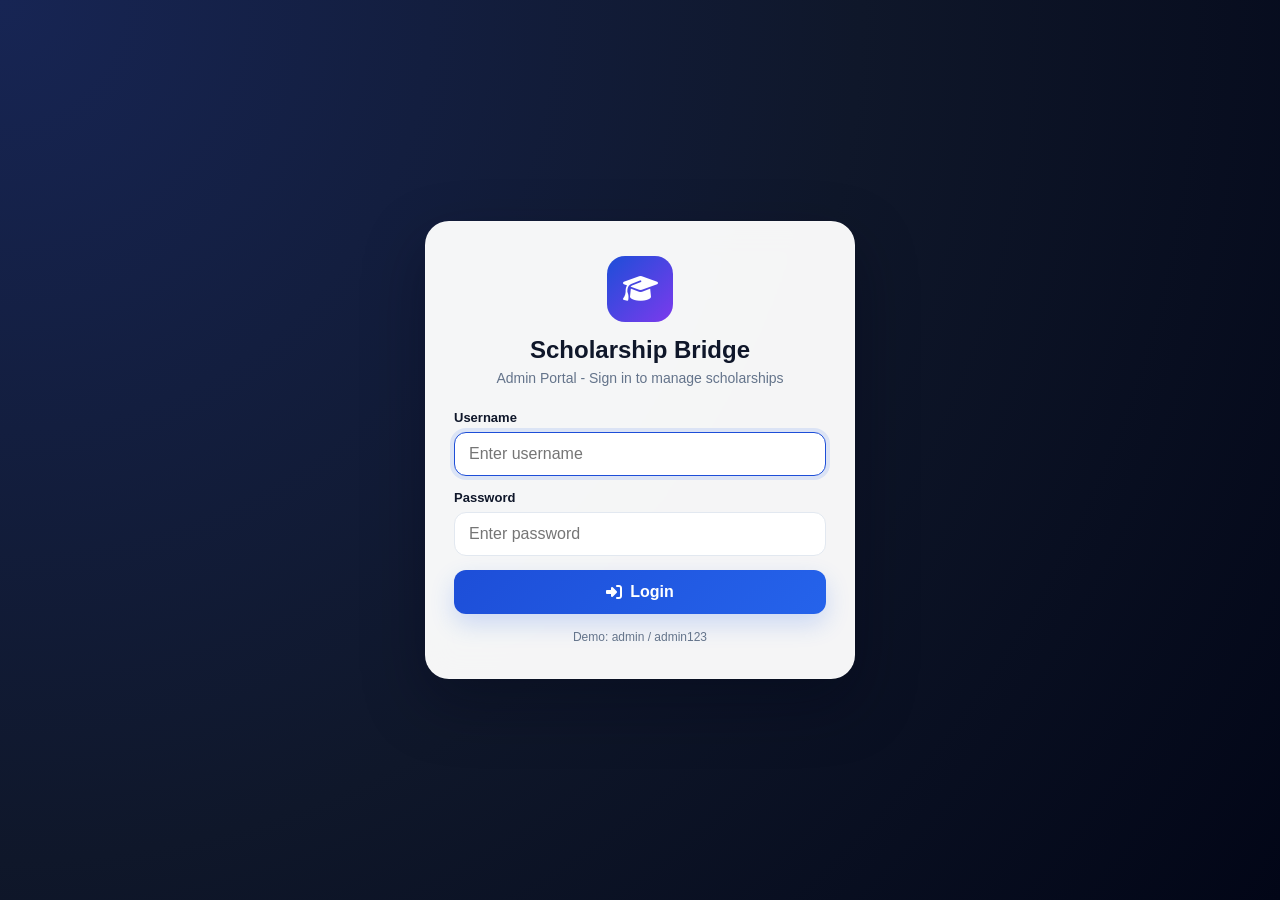
<file: docs/index.html>
<!doctype html>
<html lang="en">
<head>
  <meta charset="utf-8">
  <meta name="viewport" content="width=device-width,initial-scale=1">
  <title>Scholarship Bridge - Admin</title>
  <link rel="stylesheet" href="assets/admin.css">
  <link rel="stylesheet" href="https://cdnjs.cloudflare.com/ajax/libs/font-awesome/6.5.2/css/all.min.css">
</head>
<body>
  <div id="loginView" class="login-body">
    <div class="login-card">
      <div class="login-brand">
        <div class="icon"><i class="fas fa-graduation-cap"></i></div>
        <h1>Scholarship Bridge</h1>
        <p>Admin Portal - Sign in to manage scholarships</p>
      </div>
      <div id="loginError" class="flash error" hidden>Invalid username or password.</div>
      <form id="loginForm">
        <div class="form-group">
          <label for="username">Username</label>
          <input id="username" type="text" placeholder="Enter username" required autofocus>
        </div>
        <div class="form-group">
          <label for="password">Password</label>
          <input id="password" type="password" placeholder="Enter password" required>
        </div>
        <button type="submit" class="btn-primary"><i class="fas fa-right-to-bracket"></i> Login</button>
      </form>
      <p style="text-align:center;margin-top:16px;font-size:12px;color:#64748b;">Demo: admin / admin123</p>
    </div>
  </div>

  <div id="adminView" class="app-shell" hidden>
    <aside class="sidebar">
      <div class="sidebar-brand">
        <div class="brand-icon"><i class="fas fa-graduation-cap"></i></div>
        <div class="meta"><h3>Scholarship Bridge</h3><p>Admin Console</p></div>
      </div>
      <nav class="sidebar-nav">
        <button class="sidebar-link active" data-section="dashboard"><i class="fas fa-chart-pie"></i><span>Dashboard</span></button>
        <button class="sidebar-link" data-section="scholarships"><i class="fas fa-graduation-cap"></i><span>Scholarships</span></button>
        <button class="sidebar-link" data-section="students"><i class="fas fa-users"></i><span>Students</span></button>
        <button class="sidebar-link" data-section="applications"><i class="fas fa-file-alt"></i><span>Applications</span></button>
        <button class="sidebar-link" data-section="notifications"><i class="fas fa-bell"></i><span>Notifications</span></button>
      </nav>
      <div class="sidebar-footer">
        <div class="sidebar-user"><div class="avatar">AD</div><div><strong>Admin</strong><span>Operations Lead</span></div></div>
        <button id="logoutButton" class="sidebar-link"><i class="fas fa-right-from-bracket"></i><span>Logout</span></button>
      </div>
    </aside>

    <main class="main-panel">
      <div class="admin-shell">
        <header class="admin-header">
          <div><div class="eyebrow">Operations overview</div><h1 id="pageTitle">Dashboard</h1></div>
          <div class="header-actions"><button class="header-btn" title="Notifications"><i class="fas fa-bell"></i></button></div>
        </header>
        <div class="admin-content">
          <section id="dashboardSection" class="section-view">
            <section class="hero-card">
              <div><div class="eyebrow">Welcome back</div><h2>Admin</h2><p>Track scholarship performance, applications, and student engagement from one workspace.</p></div>
              <div class="hero-metric"><strong>5</strong><span>Programs live</span></div>
            </section>
            <div class="stats-grid">
              <div class="stat-card"><div class="label">Total Scholarships</div><div class="value">5</div><div class="trend up"><i class="fas fa-arrow-up"></i> 12% this month</div></div>
              <div class="stat-card"><div class="label">Active Scholarships</div><div class="value">3</div><div class="trend up"><i class="fas fa-arrow-up"></i> 8% growth</div></div>
              <div class="stat-card"><div class="label">Closing Soon</div><div class="value">1</div><div class="trend down"><i class="fas fa-arrow-down"></i> 3% slower</div></div>
              <div class="stat-card"><div class="label">Registered Students</div><div class="value">5</div><div class="trend up"><i class="fas fa-arrow-up"></i> 15% engaged</div></div>
              <div class="stat-card"><div class="label">Total Applications</div><div class="value">6</div><div class="trend up"><i class="fas fa-arrow-up"></i> 22% momentum</div></div>
            </div>
            <h3 class="section-title">Recent scholarships</h3>
            <div class="list-card"><div class="thumb" style="display:grid;place-items:center;background:#dbeafe;color:#2563eb"><i class="fas fa-university"></i></div><div class="info"><h3>DAAD Scholarship Program 2025</h3><p>Technical University of Munich</p><div class="meta">Germany · Deadline 2025-12-31</div></div><span class="status open">Open</span></div>
            <div class="list-card"><div class="thumb" style="display:grid;place-items:center;background:#ede9fe;color:#7c3aed"><i class="fas fa-building-columns"></i></div><div class="info"><h3>Chevening Scholarship</h3><p>University of Oxford</p><div class="meta">United Kingdom · Deadline 2025-11-15</div></div><span class="status closing">Closing Soon</span></div>
          </section>

          <section id="scholarshipsSection" class="section-view" hidden>
            <div style="display:flex;align-items:center;justify-content:space-between;gap:12px;margin-bottom:16px">
              <h3 class="section-title" style="margin:0">Scholarships</h3>
              <button id="addScholarshipButton" class="btn-primary" style="width:auto;padding:11px 16px"><i class="fas fa-plus"></i> Add scholarship</button>
            </div>
            <form id="scholarshipForm" class="panel-card" style="margin-bottom:16px" hidden>
              <div class="form-group"><label for="scholarshipTitle">Title</label><input id="scholarshipTitle" required></div>
              <div class="form-group"><label for="scholarshipUniversity">University</label><input id="scholarshipUniversity" required></div>
              <div class="form-group"><label for="scholarshipCountry">Country</label><input id="scholarshipCountry" required></div>
              <button type="submit" class="btn-primary">Save scholarship</button>
            </form>
            <div id="scholarshipList"></div>
          </section>

          <section id="studentsSection" class="section-view" hidden>
            <h3 class="section-title">Students</h3>
            <div class="list-card"><div class="avatar">AK</div><div class="info"><h3>Ayesha Khan</h3><p>ayesha.khan@email.com · Pakistan</p></div><span class="status open">Active</span></div>
            <div class="list-card"><div class="avatar">JW</div><div class="info"><h3>James Wilson</h3><p>james.w@email.com · USA</p></div><span class="status open">Active</span></div>
          </section>

          <section id="applicationsSection" class="section-view" hidden>
            <h3 class="section-title">Applications</h3>
            <div class="list-card"><div class="info"><h3>Ayesha Khan</h3><p>DAAD Scholarship Program 2025</p></div><span class="status pending">Pending</span></div>
            <div class="list-card"><div class="info"><h3>James Wilson</h3><p>Chevening Scholarship</p></div><span class="status open">Approved</span></div>
          </section>

          <section id="notificationsSection" class="section-view" hidden>
            <h3 class="section-title">Notifications</h3>
            <div class="list-card"><div class="info"><h3>New scholarship added</h3><p>DAAD Scholarship Program 2025 has been published.</p></div></div>
            <div class="list-card"><div class="info"><h3>Application approved</h3><p>James Wilson's Chevening application was approved.</p></div></div>
          </section>
        </div>
      </div>
    </main>
  </div>

  <script>
    const loginView = document.getElementById("loginView");
    const adminView = document.getElementById("adminView");
    const loginError = document.getElementById("loginError");

    function showAdmin() {
      loginView.hidden = true;
      adminView.hidden = false;
    }

    document.getElementById("loginForm").addEventListener("submit", (event) => {
      event.preventDefault();
      const username = document.getElementById("username").value.trim();
      const password = document.getElementById("password").value;
      if (username === "admin" && password === "admin123") {
            localStorage.setItem("adminDemo", "true");
        showAdmin();
      } else {
        loginError.hidden = false;
      }
    });

    document.getElementById("logoutButton").addEventListener("click", () => {
      localStorage.removeItem("adminDemo");
      adminView.hidden = true;
      loginView.hidden = false;
    });

    document.querySelectorAll("[data-section]").forEach((button) => {
      button.addEventListener("click", () => {
        document.querySelectorAll("[data-section]").forEach((item) => item.classList.remove("active"));
        button.classList.add("active");
        document.querySelectorAll(".section-view").forEach((section) => section.hidden = true);
        document.getElementById(button.dataset.section + "Section").hidden = false;
        document.getElementById("pageTitle").textContent =
          button.dataset.section.charAt(0).toUpperCase() + button.dataset.section.slice(1);
      });
    });

    const defaultScholarships = [
      { id: 1, title: "DAAD Scholarship Program 2025", university: "Technical University of Munich", country: "Germany", status: "Open" },
      { id: 2, title: "Chevening Scholarship", university: "University of Oxford", country: "United Kingdom", status: "Closing Soon" },
      { id: 3, title: "MEXT Research Scholarship", university: "University of Tokyo", country: "Japan", status: "Open" }
    ];

    let scholarships = JSON.parse(localStorage.getItem("scholarships") || "null") || defaultScholarships;

    function renderScholarships() {
      const list = document.getElementById("scholarshipList");
      list.innerHTML = scholarships.map((item) => `
        <div class="list-card">
          <div class="info">
            <h3>${item.title.replace(/</g, "&lt;")}</h3>
            <p>${item.university.replace(/</g, "&lt;")} · ${item.country.replace(/</g, "&lt;")}</p>
          </div>
          <span class="status ${item.status === "Open" ? "open" : "closing"}">${item.status}</span>
          <button class="btn-danger delete-scholarship" data-id="${item.id}" title="Delete" style="margin-left:12px"><i class="fas fa-trash"></i></button>
        </div>
      `).join("");
      document.querySelectorAll(".delete-scholarship").forEach((button) => {
        button.addEventListener("click", () => {
          if (!confirm("Delete this scholarship?")) return;
          scholarships = scholarships.filter((item) => item.id !== Number(button.dataset.id));
          localStorage.setItem("scholarships", JSON.stringify(scholarships));
          renderScholarships();
        });
      });
    }

    document.getElementById("addScholarshipButton").addEventListener("click", () => {
      document.getElementById("scholarshipForm").hidden =
        !document.getElementById("scholarshipForm").hidden;
    });

    document.getElementById("scholarshipForm").addEventListener("submit", (event) => {
      event.preventDefault();
      scholarships.push({
        id: Date.now(),
        title: document.getElementById("scholarshipTitle").value.trim(),
        university: document.getElementById("scholarshipUniversity").value.trim(),
        country: document.getElementById("scholarshipCountry").value.trim(),
        status: "Open"
      });
      localStorage.setItem("scholarships", JSON.stringify(scholarships));
      event.target.reset();
      event.target.hidden = true;
      renderScholarships();
    });

    renderScholarships();
    if (localStorage.getItem("adminDemo") === "true") showAdmin();
  </script>
</body>
</html>
</file>
<file: docs/assets/admin.css>
:root {
  --navy: #0f172a;
  --navy-light: #1d4ed8;
  --navy-dark: #020617;
  --bg: #f4f7fc;
  --surface: #ffffff;
  --surface-soft: #f8fafc;
  --text: #0f172a;
  --text-muted: #64748b;
  --border: #e2e8f0;
  --green: #15803d;
  --green-bg: #dcfce7;
  --amber: #b45309;
  --amber-bg: #fef3c7;
  --red: #dc2626;
  --red-bg: #fee2e2;
  --blue: #2563eb;
  --blue-bg: #dbeafe;
  --purple: #7c3aed;
  --shadow: 0 12px 30px rgba(15, 23, 42, 0.08);
  --radius: 16px;
  --nav-height: 72px;
  --header-height: 74px;
}

* {
  margin: 0;
  padding: 0;
  box-sizing: border-box;
}

[hidden] {
  display: none !important;
}

body {
  font-family: "Inter", -apple-system, BlinkMacSystemFont, "Segoe UI", sans-serif;
  background: linear-gradient(135deg, #f7f9fd 0%, #eef4fb 100%);
  color: var(--text);
  min-height: 100vh;
  -webkit-font-smoothing: antialiased;
}

a {
  text-decoration: none;
  color: inherit;
}

button,
input,
select,
textarea {
  font: inherit;
}

.login-body {
  min-height: 100vh;
  display: flex;
  align-items: center;
  justify-content: center;
  padding: 24px;
  background: radial-gradient(circle at top left, #172554 0%, #0f172a 55%, #020617 100%);
}

.login-card {
  width: min(100%, 430px);
  background: rgba(255, 255, 255, 0.96);
  border: 1px solid rgba(255, 255, 255, 0.18);
  border-radius: 24px;
  padding: 34px 28px;
  box-shadow: 0 24px 60px rgba(2, 6, 23, 0.35);
  backdrop-filter: blur(16px);
}

.login-brand {
  text-align: center;
  margin-bottom: 24px;
}

.login-brand .icon {
  width: 66px;
  height: 66px;
  border-radius: 18px;
  display: inline-flex;
  align-items: center;
  justify-content: center;
  background: linear-gradient(135deg, var(--navy-light), var(--purple));
  color: white;
  font-size: 28px;
  margin-bottom: 14px;
}

.login-brand h1 {
  font-size: 24px;
  font-weight: 700;
  color: var(--navy);
}

.login-brand p {
  margin-top: 6px;
  color: var(--text-muted);
  font-size: 14px;
}

.form-group {
  margin-bottom: 14px;
}

.form-group label {
  display: block;
  margin-bottom: 7px;
  font-size: 13px;
  font-weight: 600;
  color: var(--text);
}

.form-group input,
.form-group select,
.form-group textarea {
  width: 100%;
  padding: 12px 14px;
  border: 1.5px solid var(--border);
  border-radius: 12px;
  background: var(--surface);
  color: var(--text);
  transition: border-color 0.2s ease, box-shadow 0.2s ease;
}

.form-group input:focus,
.form-group select:focus,
.form-group textarea:focus {
  outline: none;
  border-color: var(--navy-light);
  box-shadow: 0 0 0 4px rgba(37, 99, 235, 0.12);
}

.form-group textarea {
  min-height: 104px;
  resize: vertical;
}

.btn-primary,
.btn-secondary,
.btn-danger,
.btn-edit {
  border: none;
  cursor: pointer;
  transition: transform 0.2s ease, box-shadow 0.2s ease, background 0.2s ease;
}

.btn-primary:hover,
.btn-secondary:hover,
.btn-danger:hover,
.btn-edit:hover {
  transform: translateY(-1px);
}

.btn-primary {
  width: 100%;
  padding: 13px 14px;
  border-radius: 12px;
  background: linear-gradient(135deg, var(--navy-light), #2563eb);
  color: white;
  font-weight: 700;
  display: inline-flex;
  align-items: center;
  justify-content: center;
  gap: 8px;
  box-shadow: 0 10px 24px rgba(37, 99, 235, 0.2);
}

.btn-secondary {
  width: 100%;
  padding: 12px 14px;
  border-radius: 12px;
  background: var(--surface-soft);
  color: var(--text);
  font-weight: 600;
  border: 1px solid var(--border);
  text-align: center;
  display: inline-block;
  margin-top: 10px;
}

.btn-danger {
  background: var(--red);
  color: white;
  border-radius: 12px;
  padding: 12px 18px;
  font-weight: 700;
}

.btn-edit {
  padding: 13px 20px;
  border-radius: 12px;
  background: linear-gradient(135deg, var(--navy), var(--navy-light));
  color: white;
  font-weight: 700;
}

.flash {
  padding: 12px 14px;
  border-radius: 12px;
  margin-bottom: 14px;
  font-size: 14px;
}

.flash.error {
  background: var(--red-bg);
  color: var(--red);
}

.flash.success {
  background: var(--green-bg);
  color: var(--green);
}

.app-shell {
  display: flex;
  min-height: 100vh;
  background: linear-gradient(135deg, #f8fbff 0%, #f1f5f9 100%);
}

.sidebar {
  width: 280px;
  flex-shrink: 0;
  background: linear-gradient(180deg, #020617 0%, #0f172a 100%);
  color: white;
  padding: 24px 18px;
  display: flex;
  flex-direction: column;
  gap: 20px;
  position: sticky;
  top: 0;
  height: 100vh;
}

.sidebar-brand {
  display: flex;
  align-items: center;
  gap: 12px;
  padding: 4px 4px 12px;
}

.brand-icon {
  width: 44px;
  height: 44px;
  border-radius: 14px;
  display: inline-flex;
  align-items: center;
  justify-content: center;
  background: linear-gradient(135deg, var(--navy-light), var(--purple));
  box-shadow: 0 10px 24px rgba(37, 99, 235, 0.2);
}

.sidebar-brand h3 {
  font-size: 15px;
  font-weight: 700;
}

.sidebar-brand p {
  font-size: 12px;
  color: rgba(255, 255, 255, 0.72);
}

.sidebar-toggle {
  margin-left: auto;
  width: 36px;
  height: 36px;
  border-radius: 10px;
  border: 1px solid rgba(255, 255, 255, 0.14);
  background: rgba(255, 255, 255, 0.06);
  color: white;
  cursor: pointer;
}

.sidebar-nav {
  display: flex;
  flex-direction: column;
  gap: 6px;
}

.sidebar-link {
  display: flex;
  align-items: center;
  gap: 12px;
  padding: 11px 12px;
  border-radius: 12px;
  color: rgba(255, 255, 255, 0.82);
  font-size: 14px;
  font-weight: 600;
  transition: background 0.2s ease, color 0.2s ease;
}

.sidebar-link i {
  width: 18px;
  text-align: center;
}

.sidebar-link:hover,
.sidebar-link.active {
  background: rgba(255, 255, 255, 0.1);
  color: white;
  transform: translateX(2px);
}

.sidebar-footer {
  margin-top: auto;
  padding-top: 12px;
  border-top: 1px solid rgba(255, 255, 255, 0.1);
}

.sidebar-user {
  display: flex;
  align-items: center;
  gap: 10px;
  padding: 10px 0 12px;
}

.sidebar-user .avatar {
  width: 40px;
  height: 40px;
  border-radius: 50%;
  display: flex;
  align-items: center;
  justify-content: center;
  background: linear-gradient(135deg, #f59e0b, #f97316);
  color: white;
  font-weight: 700;
}

.sidebar-user strong {
  display: block;
  font-size: 14px;
}

.sidebar-user span {
  font-size: 12px;
  color: rgba(255, 255, 255, 0.72);
}

.sidebar-collapsed .sidebar {
  width: 92px;
}

.sidebar-collapsed .sidebar-brand .meta,
.sidebar-collapsed .sidebar-link span,
.sidebar-collapsed .sidebar-user span,
.sidebar-collapsed .sidebar-user strong,
.sidebar-collapsed .sidebar-footer .sidebar-link span {
  display: none;
}

.sidebar-collapsed .sidebar-link {
  justify-content: center;
  padding: 12px;
}

.main-panel {
  flex: 1;
  padding: 24px 24px 110px;
}

.admin-shell {
  max-width: 1180px;
  margin: 0 auto;
  background: transparent;
  min-height: auto;
  box-shadow: none;
}

.admin-header {
  background: rgba(255, 255, 255, 0.9);
  color: var(--text);
  padding: 18px 22px;
  display: flex;
  align-items: center;
  justify-content: space-between;
  position: sticky;
  top: 0;
  z-index: 100;
  min-height: var(--header-height);
  border: 1px solid rgba(226, 232, 240, 0.7);
  border-radius: 20px;
  box-shadow: var(--shadow);
  backdrop-filter: blur(12px);
}

.admin-header h1 {
  font-size: 20px;
  font-weight: 700;
}

.admin-header .header-actions {
  display: flex;
  gap: 10px;
  align-items: center;
}

.admin-header .header-btn,
.admin-header .back-btn {
  width: 38px;
  height: 38px;
  border-radius: 10px;
  display: inline-flex;
  align-items: center;
  justify-content: center;
  background: var(--surface-soft);
  color: var(--text);
  border: 1px solid var(--border);
}

.admin-header .back-btn {
  margin-right: 8px;
}

.admin-content {
  padding: 20px 0 0;
}

.eyebrow {
  display: inline-block;
  margin-bottom: 6px;
  font-size: 11px;
  font-weight: 700;
  letter-spacing: 0.2em;
  text-transform: uppercase;
  color: var(--navy-light);
}

.hero-card,
.panel-card,
.stat-card,
.settings-panel,
.detail-section,
.list-card,
.notif-item,
.profile-hero,
.overview-card,
.capability-card,
.settings-item {
  background: var(--surface);
  border: 1px solid rgba(226, 232, 240, 0.75);
  border-radius: var(--radius);
  box-shadow: var(--shadow);
}

.hero-card {
  padding: 22px;
  display: flex;
  align-items: center;
  justify-content: space-between;
  gap: 18px;
  margin-bottom: 18px;
  background: linear-gradient(135deg, rgba(248, 250, 252, 0.98) 0%, rgba(255, 255, 255, 0.98) 100%);
}

.hero-card h2 {
  font-size: 24px;
  margin-bottom: 6px;
}

.hero-card p {
  color: var(--text-muted);
  line-height: 1.6;
}

.hero-metric {
  padding: 14px 16px;
  border-radius: 16px;
  background: linear-gradient(135deg, var(--navy-light), var(--purple));
  color: white;
  min-width: 180px;
  text-align: center;
}

.hero-metric strong {
  display: block;
  font-size: 28px;
  margin-bottom: 4px;
}

.stats-grid {
  display: grid;
  grid-template-columns: repeat(3, minmax(0, 1fr));
  gap: 14px;
  margin-bottom: 18px;
}

.stat-card {
  padding: 16px 16px 18px;
  transition: transform 0.2s ease, box-shadow 0.2s ease;
}

.stat-card:hover {
  transform: translateY(-2px);
}

.stat-card .label {
  font-size: 12px;
  font-weight: 600;
  color: var(--text-muted);
}

.stat-card .value {
  font-size: 24px;
  font-weight: 800;
  margin: 8px 0 6px;
  color: var(--navy);
}

.stat-card .trend {
  font-size: 12px;
  font-weight: 700;
  display: inline-flex;
  align-items: center;
  gap: 4px;
}

.trend.up {
  color: var(--green);
}

.trend.down {
  color: var(--red);
}

.panel-card {
  padding: 18px 20px 20px;
  margin-bottom: 16px;
}

.panel-head {
  display: flex;
  align-items: center;
  justify-content: space-between;
  margin-bottom: 14px;
}

.panel-head h3 {
  font-size: 16px;
  font-weight: 700;
}

.pill {
  padding: 7px 10px;
  border-radius: 999px;
  background: var(--green-bg);
  color: var(--green);
  font-size: 12px;
  font-weight: 700;
}

.chart-bars {
  display: grid;
  grid-template-columns: repeat(7, minmax(0, 1fr));
  align-items: end;
  gap: 10px;
  height: 150px;
  padding-top: 12px;
}

.bar {
  border-radius: 999px 999px 6px 6px;
  background: linear-gradient(180deg, var(--navy-light), var(--purple));
}

.section-title {
  font-size: 16px;
  font-weight: 700;
  margin-bottom: 12px;
  color: var(--text);
}

.list-card {
  display: flex;
  align-items: center;
  gap: 14px;
  padding: 14px;
  margin-bottom: 10px;
  transition: transform 0.2s ease, box-shadow 0.2s ease;
}

.list-card:hover {
  transform: translateY(-1px);
}

.list-card .thumb {
  width: 56px;
  height: 56px;
  border-radius: 14px;
  object-fit: cover;
  background: var(--surface-soft);
  flex-shrink: 0;
}

.list-card .avatar {
  width: 48px;
  height: 48px;
  border-radius: 50%;
  display: inline-flex;
  align-items: center;
  justify-content: center;
  background: linear-gradient(135deg, var(--navy-light), var(--purple));
  color: white;
  font-weight: 700;
  font-size: 14px;
  flex-shrink: 0;
}

.list-card .info {
  flex: 1;
  min-width: 0;
}

.list-card .info h3 {
  font-size: 14px;
  font-weight: 700;
  margin-bottom: 3px;
  white-space: nowrap;
  overflow: hidden;
  text-overflow: ellipsis;
}

.list-card .info p {
  font-size: 12px;
  color: var(--text-muted);
  margin-bottom: 4px;
}

.list-card .meta {
  font-size: 11px;
  color: var(--text-muted);
}

.badge {
  display: inline-block;
  padding: 5px 10px;
  border-radius: 999px;
  font-size: 11px;
  font-weight: 700;
  white-space: nowrap;
}

.badge.open,
.badge.active,
.badge.approved {
  background: var(--green-bg);
  color: var(--green);
}

.badge.closing,
.badge.pending {
  background: var(--amber-bg);
  color: var(--amber);
}

.badge.closed,
.badge.suspended,
.badge.rejected,
.badge.expired {
  background: var(--red-bg);
  color: var(--red);
}

.badge.review,
.badge.under-review {
  background: var(--blue-bg);
  color: var(--blue);
}

.search-bar {
  position: relative;
  margin-bottom: 12px;
}

.search-bar input {
  width: 100%;
  padding: 12px 14px 12px 42px;
  border-radius: 14px;
  border: 1px solid var(--border);
  background: var(--surface);
}

.search-bar i {
  position: absolute;
  left: 14px;
  top: 50%;
  transform: translateY(-50%);
  color: var(--text-muted);
}

.filter-stack {
  display: flex;
  flex-direction: column;
  gap: 10px;
  margin-bottom: 12px;
}

.filter-grid {
  display: flex;
  flex-wrap: wrap;
  gap: 10px;
  align-items: center;
}

.mini-select {
  min-width: 150px;
  padding: 10px 12px;
  border-radius: 12px;
  border: 1px solid var(--border);
  background: var(--surface);
  color: var(--text);
}

.filter-chips {
  display: flex;
  flex-wrap: wrap;
  gap: 8px;
}

.chip {
  display: inline-flex;
  align-items: center;
  justify-content: center;
  padding: 8px 12px;
  border-radius: 999px;
  background: var(--surface-soft);
  border: 1px solid var(--border);
  color: var(--text-muted);
  font-size: 12px;
  font-weight: 700;
}

.chip.active {
  background: var(--navy);
  color: white;
  border-color: var(--navy);
}

.tabs {
  display: flex;
  gap: 8px;
  margin-bottom: 14px;
  padding: 6px;
  border-radius: 14px;
  background: var(--surface-soft);
  border: 1px solid var(--border);
}

.tab {
  flex: 1;
  text-align: center;
  padding: 10px 8px;
  border-radius: 10px;
  color: var(--text-muted);
  font-size: 12px;
  font-weight: 700;
}

.tab.active {
  background: var(--navy);
  color: white;
}

.form-grid {
  display: grid;
  grid-template-columns: repeat(2, minmax(0, 1fr));
  gap: 14px;
}

.field-group {
  margin-bottom: 14px;
}

.field-group label {
  display: block;
  margin-bottom: 7px;
  font-size: 13px;
  font-weight: 700;
  color: var(--text);
}

.field-group input,
.field-group select,
.field-group textarea {
  width: 100%;
  padding: 12px 14px;
  border-radius: 12px;
  border: 1px solid var(--border);
  background: var(--surface);
}

.field-group textarea {
  min-height: 110px;
  resize: vertical;
}

.field-group.full-wide {
  grid-column: 1 / -1;
}

.form-actions {
  display: flex;
  gap: 12px;
  margin-top: 8px;
  flex-wrap: wrap;
}

.form-actions .btn-primary,
.form-actions .btn-secondary {
  width: auto;
  min-width: 180px;
}

.btn-primary.compact {
  width: auto;
  min-width: auto;
  padding: 10px 14px;
}

.profile-hero {
  padding: 22px;
  display: flex;
  align-items: center;
  gap: 16px;
  margin-bottom: 16px;
}

.profile-avatar {
  width: 74px;
  height: 74px;
  border-radius: 50%;
  display: inline-flex;
  align-items: center;
  justify-content: center;
  background: linear-gradient(135deg, var(--navy-light), var(--purple));
  color: white;
  font-size: 26px;
  font-weight: 800;
  flex-shrink: 0;
}

.profile-hero h2 {
  font-size: 20px;
  margin-bottom: 4px;
}

.profile-meta {
  color: var(--text-muted);
  font-size: 14px;
}

.profile-badges {
  display: flex;
  gap: 8px;
  margin-top: 8px;
  flex-wrap: wrap;
}

.overview-grid {
  display: grid;
  grid-template-columns: repeat(4, minmax(0, 1fr));
  gap: 12px;
  margin-bottom: 16px;
}

.overview-card {
  padding: 14px;
  text-align: center;
}

.overview-card .label {
  font-size: 11px;
  color: var(--text-muted);
  font-weight: 700;
  text-transform: uppercase;
  letter-spacing: 0.1em;
}

.overview-card .val {
  margin-top: 8px;
  font-size: 18px;
  font-weight: 800;
  color: var(--navy);
}

.detail-section {
  padding: 16px;
  margin-bottom: 12px;
}

.detail-section h3 {
  font-size: 15px;
  font-weight: 700;
  margin-bottom: 10px;
}

.detail-section p,
.detail-section li {
  color: var(--text-muted);
  line-height: 1.7;
}

.detail-section ul {
  padding-left: 18px;
  margin: 0;
}

.hero-image {
  width: 100%;
  max-height: 220px;
  object-fit: cover;
  border-radius: 20px;
  margin-bottom: 16px;
  box-shadow: var(--shadow);
  background: var(--surface-soft);
}

.detail-title {
  font-size: 24px;
  font-weight: 800;
  margin-bottom: 6px;
}

.detail-subtitle {
  color: var(--text-muted);
  margin-bottom: 12px;
}

.tag-row {
  display: flex;
  flex-wrap: wrap;
  gap: 8px;
  margin-bottom: 16px;
}

.action-row {
  display: flex;
  align-items: center;
  justify-content: space-between;
  gap: 12px;
  margin-top: 10px;
  padding-top: 10px;
}

.btn-delete-icon {
  width: 44px;
  height: 44px;
  border: none;
  border-radius: 12px;
  background: var(--red-bg);
  color: var(--red);
  cursor: pointer;
  display: inline-flex;
  align-items: center;
  justify-content: center;
}

.btn-delete-icon:hover {
  transform: translateY(-1px);
}

.info-row {
  display: flex;
  justify-content: space-between;
  gap: 12px;
  padding: 10px 0;
  border-bottom: 1px solid var(--border);
  font-size: 13px;
}

.info-row:last-child {
  border-bottom: none;
}

.info-row .label {
  color: var(--text-muted);
  font-weight: 600;
}

.info-row .val {
  font-weight: 700;
  color: var(--text);
  text-align: right;
}

.notif-item {
  display: flex;
  gap: 12px;
  padding: 14px;
  margin-bottom: 10px;
  align-items: flex-start;
}

.notif-icon {
  width: 42px;
  height: 42px;
  border-radius: 12px;
  display: inline-flex;
  align-items: center;
  justify-content: center;
  flex-shrink: 0;
}

.notif-icon.blue {
  background: var(--blue-bg);
  color: var(--blue);
}

.notif-icon.green {
  background: var(--green-bg);
  color: var(--green);
}

.notif-icon.amber {
  background: var(--amber-bg);
  color: var(--amber);
}

.notif-icon.purple {
  background: #ede9fe;
  color: var(--purple);
}

.notif-content h4 {
  font-size: 14px;
  font-weight: 700;
  margin-bottom: 4px;
}

.notif-content p {
  font-size: 12px;
  color: var(--text-muted);
  line-height: 1.5;
}

.notif-time {
  margin-top: 6px;
  font-size: 11px;
  color: var(--text-muted);
}

.settings-item {
  display: flex;
  align-items: center;
  gap: 12px;
  padding: 14px;
  margin-bottom: 10px;
}

.settings-item .icon-wrap {
  width: 42px;
  height: 42px;
  border-radius: 12px;
  display: inline-flex;
  align-items: center;
  justify-content: center;
  background: var(--surface-soft);
  color: var(--navy);
}

.settings-item.danger .icon-wrap {
  background: var(--red-bg);
  color: var(--red);
}

.settings-item .text h4 {
  font-size: 14px;
  font-weight: 700;
}

.settings-item .text p {
  font-size: 12px;
  color: var(--text-muted);
}

.settings-item .arrow {
  margin-left: auto;
  color: var(--text-muted);
}

.settings-panel {
  padding: 18px;
  margin-bottom: 12px;
}

.settings-panel h3 {
  font-size: 16px;
  font-weight: 700;
  margin-bottom: 12px;
}

.capability-grid {
  display: grid;
  grid-template-columns: repeat(2, minmax(0, 1fr));
  gap: 12px;
  margin-bottom: 16px;
}

.capability-card {
  padding: 18px 14px;
  text-align: center;
}

.capability-card i {
  font-size: 24px;
  color: var(--navy-light);
  margin-bottom: 10px;
}

.capability-card h4 {
  font-size: 12px;
  font-weight: 700;
  line-height: 1.5;
}

.promo-banner {
  padding: 20px;
  border-radius: var(--radius);
  color: white;
  text-align: center;
  background: linear-gradient(135deg, var(--purple), var(--navy-light));
}

.empty-state {
  text-align: center;
  padding: 36px 20px;
  color: var(--text-muted);
  background: var(--surface);
  border: 1px dashed var(--border);
  border-radius: var(--radius);
}

.empty-state i {
  font-size: 42px;
  margin-bottom: 12px;
  opacity: 0.45;
}

.bottom-nav {
  position: fixed;
  bottom: 0;
  left: 50%;
  transform: translateX(-50%);
  width: 100%;
  max-width: 480px;
  background: rgba(255, 255, 255, 0.95);
  border-top: 1px solid var(--border);
  display: flex;
  justify-content: space-around;
  padding: 8px 0 12px;
  z-index: 200;
  backdrop-filter: blur(10px);
  box-shadow: 0 -10px 24px rgba(15, 23, 42, 0.08);
}

.nav-item {
  display: flex;
  flex-direction: column;
  align-items: center;
  gap: 4px;
  color: var(--text-muted);
  min-width: 60px;
  font-size: 10px;
  font-weight: 700;
  padding: 6px 10px;
}

.nav-item i {
  font-size: 18px;
}

.nav-item.active {
  color: var(--navy-light);
}

.fab {
  position: fixed;
  right: 18px;
  bottom: calc(var(--nav-height) + 10px);
  width: 56px;
  height: 56px;
  border-radius: 50%;
  border: none;
  color: white;
  background: linear-gradient(135deg, var(--navy-light), var(--purple));
  box-shadow: 0 16px 30px rgba(37, 99, 235, 0.25);
  display: inline-flex;
  align-items: center;
  justify-content: center;
  font-size: 20px;
  z-index: 220;
}

@media (max-width: 1100px) {
  .overview-grid {
    grid-template-columns: repeat(2, minmax(0, 1fr));
  }
}

@media (max-width: 900px) {
  .app-shell {
    display: block;
  }

  .sidebar {
    display: none;
  }

  .main-panel {
    padding: 14px 14px calc(var(--nav-height) + 24px);
  }

  .stats-grid {
    grid-template-columns: repeat(2, minmax(0, 1fr));
  }
}

@media (max-width: 680px) {
  .hero-card {
    flex-direction: column;
    align-items: flex-start;
  }

  .hero-metric {
    width: 100%;
  }

  .stats-grid,
  .form-grid,
  .capability-grid,
  .overview-grid {
    grid-template-columns: 1fr;
  }

  .panel-head {
    flex-direction: column;
    align-items: flex-start;
    gap: 8px;
  }

  .form-actions {
    flex-direction: column;
  }

  .filter-grid {
    flex-direction: column;
    align-items: stretch;
  }

  .mini-select {
    min-width: 100%;
  }
}

@media (max-width: 480px) {
  .admin-header {
    padding: 16px 16px;
  }

  .hero-card,
  .panel-card,
  .settings-panel,
  .detail-section,
  .list-card,
  .notif-item,
  .profile-hero {
    border-radius: 14px;
  }
}
</file>
